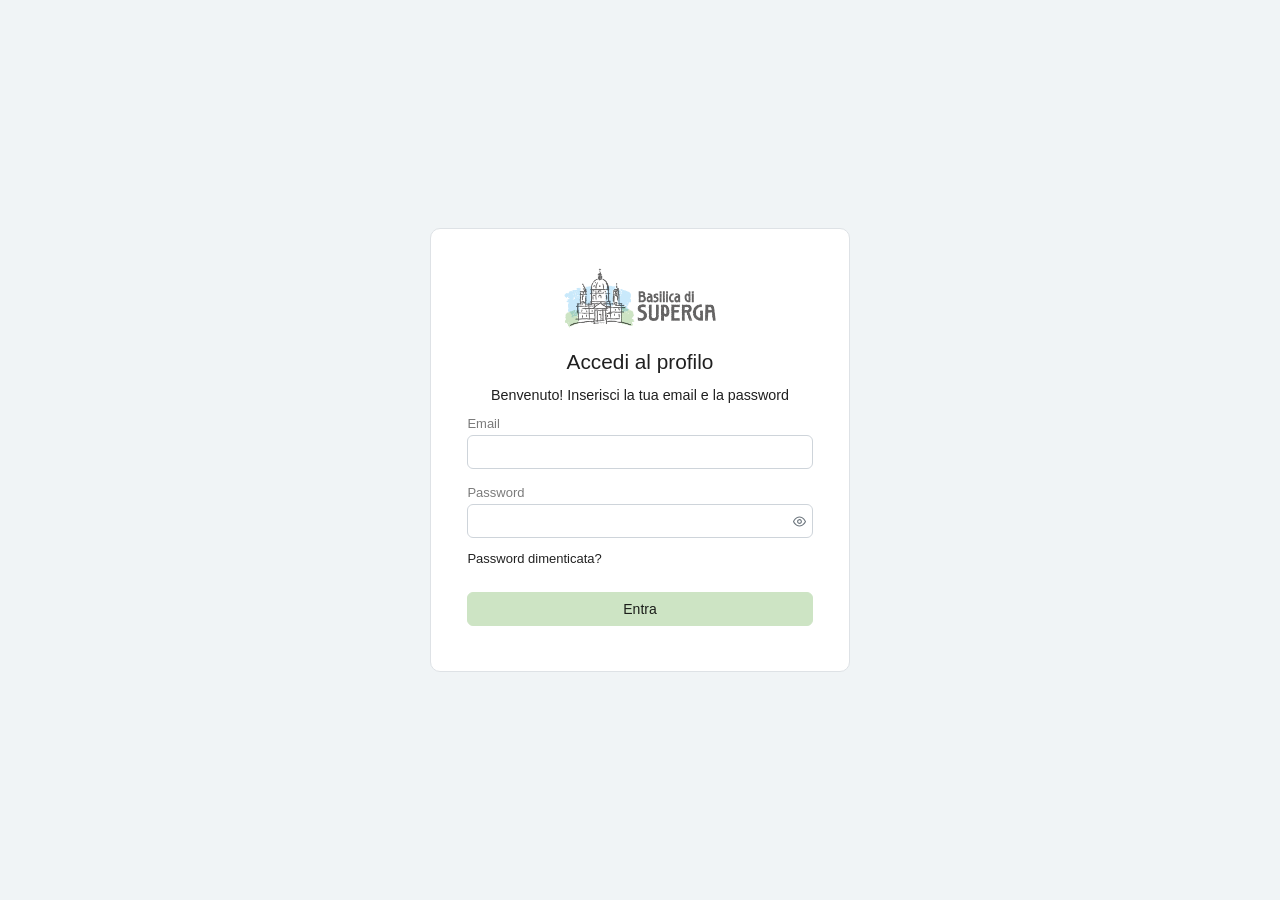
<file: index.html>
<!DOCTYPE html>
<html lang="en">
  <head>
    <meta charset="UTF-8">
    <link rel="icon" href="/favicon.ico">
    <meta name="viewport" content="width=device-width, initial-scale=1.0">
    <title>Backoffice</title>
    <script type="module" crossorigin src="/index53024.js"></script>
    <link rel="stylesheet" href="/assets/index53024.css">
  </head>
  <body>
    <div id="app"></div>
    
  </body>
</html>
</file>
